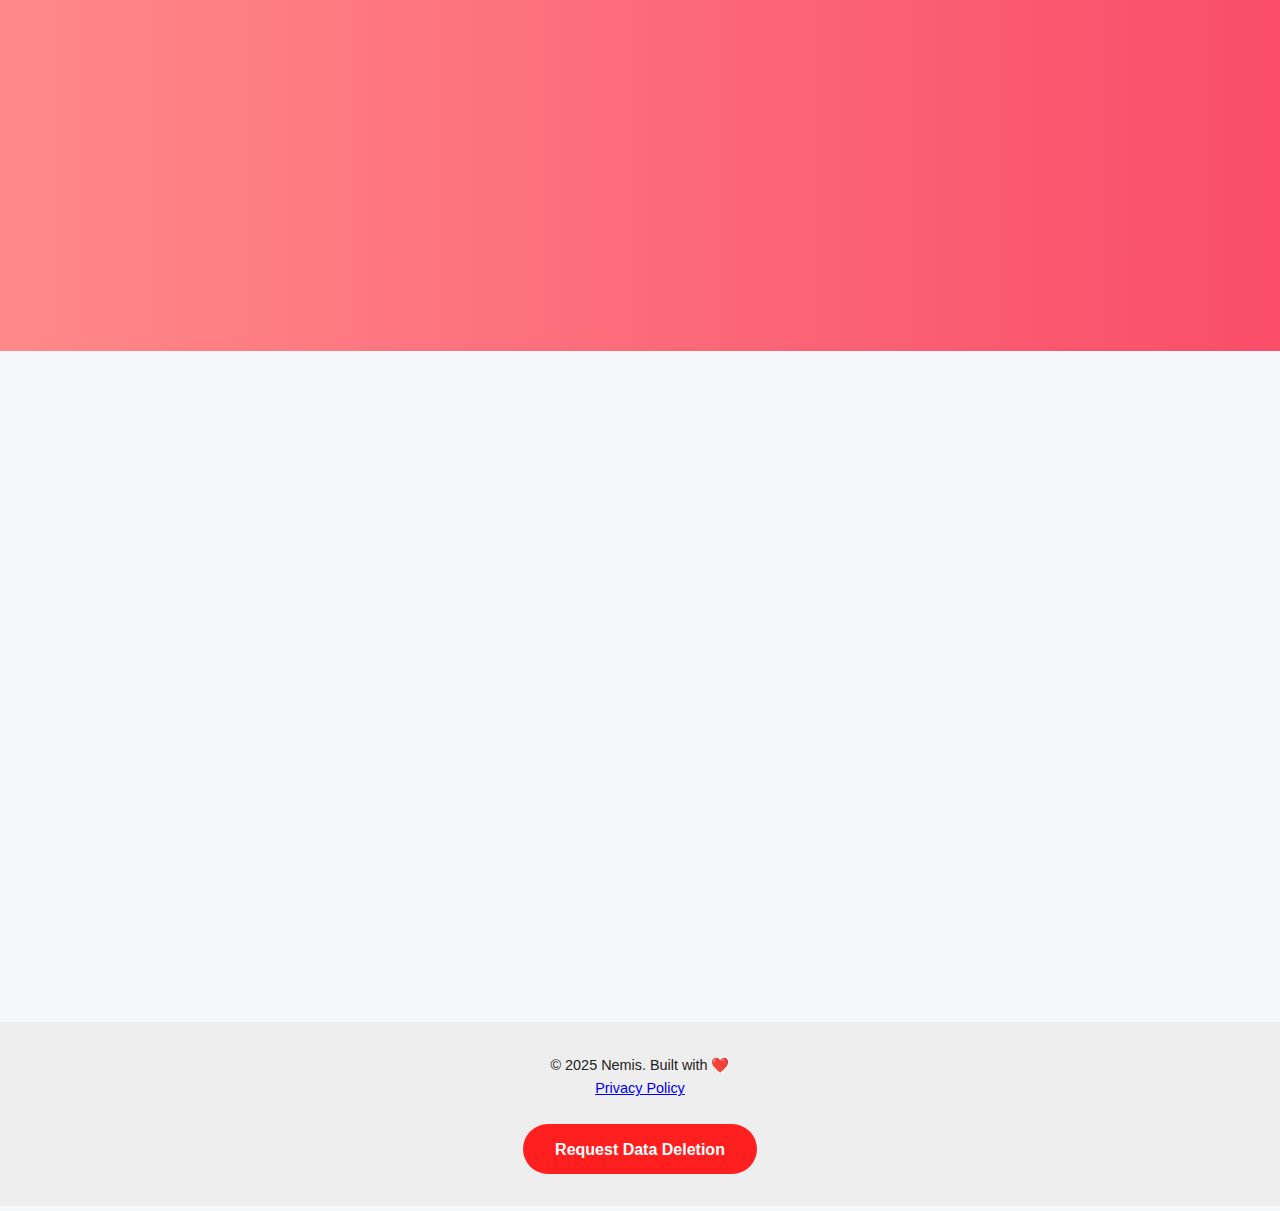
<file: index.html>
<!DOCTYPE html>
<html lang="en">
<head>
  <meta charset="UTF-8" />
  <meta name="viewport" content="width=device-width, initial-scale=1.0" />
  <title>Nemis – Portfolio</title>
  <link rel="stylesheet" href="style.css" />
</head>
<body>
  <header>
    <div class="container">
      <h1 class="fade-in">Hi, I'm <span>Nemis</span></h1>
      <p class="fade-in delay-1">I love doing and building stuff.</p>
      <a href="#contact" class="btn fade-in delay-2">Contact Me</a>
    </div>
  </header>

  <main>
    <section id="about" class="container fade-in delay-3">
      <h2>About Me</h2>
      <p>
        Developer of the Android application DoctorJournal (Docurnal).
        <p>You can drop your query to my email and I will get back to you as soon as possible.
      </p>
    </section>
    <section id="contact" class="container fade-in delay-4">
      <h2>Contact</h2>
      <form id="contact-form">
        <input type="text" name="name" placeholder="Your Name" required />
        <input type="email" name="email" placeholder="Your Email" required />
        <textarea name="message" rows="5" placeholder="Your Message" required></textarea>
        <button type="submit" class="btn">Send</button>
      </form>
      <p class="note">* This form opens your email app to send the message.</p>
    </section>
  </main>

  <footer>
    <p>&copy; 2025 Nemis. Built with ❤️</p>
    <p><a href="privacy.html">Privacy Policy</a></p>
    <a href="delete-data.html" class="btn">Request Data Deletion</a>
  </footer>
  
  <script src="script.js"></script>
</body>
</html>
</file>
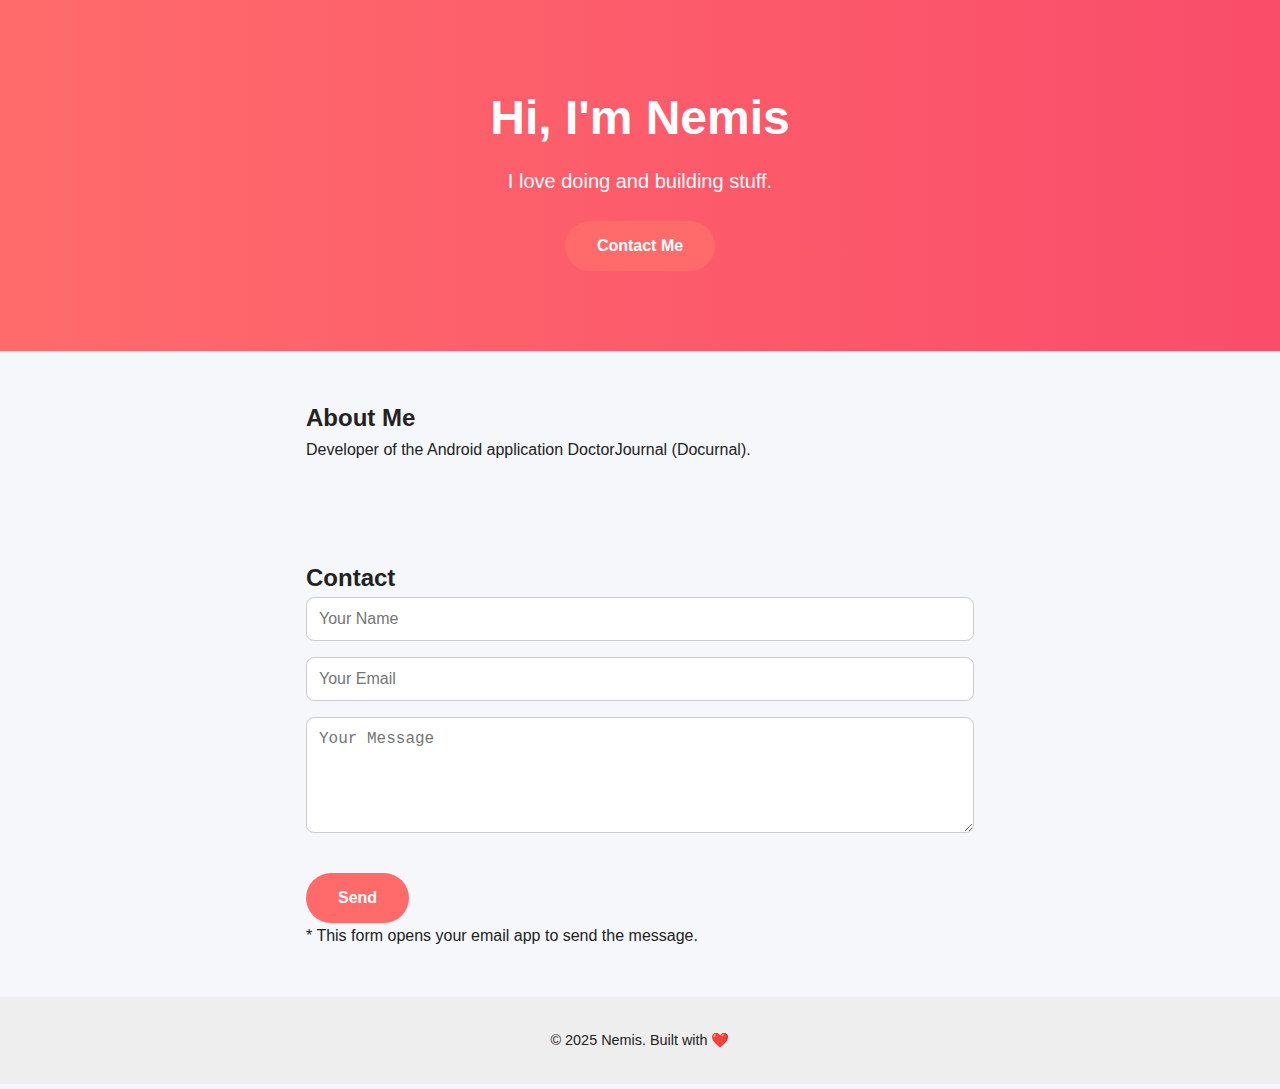
<file: Nemis Portfolio/index.html>
<!DOCTYPE html>
<html lang="en">
<head>
  <meta charset="UTF-8" />
  <meta name="viewport" content="width=device-width, initial-scale=1.0" />
  <title>Nemis – Portfolio</title>
  <link rel="stylesheet" href="style.css" />
</head>
<body>
  <header>
    <div class="container">
      <h1 class="fade-in">Hi, I'm <span>Nemis</span></h1>
      <p class="fade-in delay-1">I love doing and building stuff.</p>
      <a href="#contact" class="btn fade-in delay-2">Contact Me</a>
    </div>
  </header>

  <main>
    <section id="about" class="container">
      <h2>About Me</h2>
      <p>
        Developer of the Android application DoctorJournal (Docurnal).
      </p>
    </section>

    <section id="contact" class="container">
      <h2>Contact</h2>
      <form id="contact-form">
        <input type="text" name="name" placeholder="Your Name" required />
        <input type="email" name="email" placeholder="Your Email" required />
        <textarea name="message" rows="5" placeholder="Your Message" required></textarea>
        <button type="submit" class="btn">Send</button>
      </form>
      <p class="note">* This form opens your email app to send the message.</p>
    </section>
  </main>

  <footer>
    <p>&copy; 2025 Nemis. Built with ❤️</p>
  </footer>

  <script src="script.js"></script>
</body>
</html>
</file>
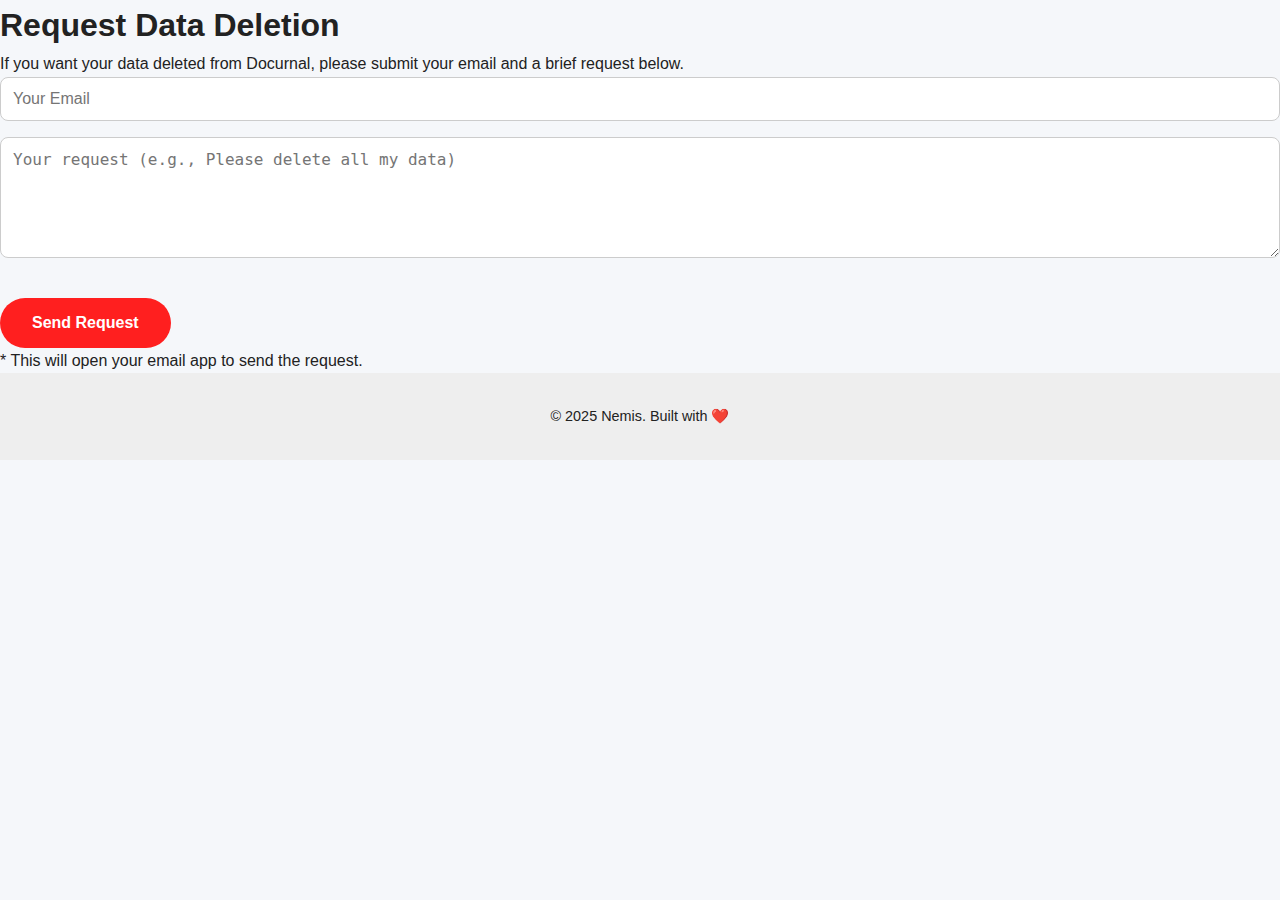
<file: delete-data.html>
<!DOCTYPE html>
<html lang="en">
<head>
  <meta charset="UTF-8" />
  <meta name="viewport" content="width=device-width, initial-scale=1.0"/>
  <title>Delete My Data – Docurnal</title>
  <link rel="stylesheet" href="style.css" />
</head>
<body>
  <main class="container">
    <h1>Request Data Deletion</h1>
    <p>If you want your data deleted from Docurnal, please submit your email and a brief request below.</p>
    <form id="delete-data-form">
      <input type="email" name="email" placeholder="Your Email" required />
      <textarea name="query" rows="5" placeholder="Your request (e.g., Please delete all my data)" required></textarea>
      <button type="submit" class="btn">Send Request</button>
    </form>
    <p class="note">* This will open your email app to send the request.</p>
  </main>
  <footer>
    <p>&copy; 2025 Nemis. Built with ❤️</p>
  </footer>
  <script>
    document.getElementById("delete-data-form").addEventListener("submit", function (e) {
      e.preventDefault();
      const email = this.email.value.trim();
      const query = this.query.value.trim();

      const mailto = `mailto:nmcnemis@gmail.com` +
        `?subject=Data Deletion Request` +
        `&body=Email: ${encodeURIComponent(email)}%0A%0A${encodeURIComponent(query)}`;

      window.location.href = mailto;
    });
  </script>
</body>
</html>
</file>
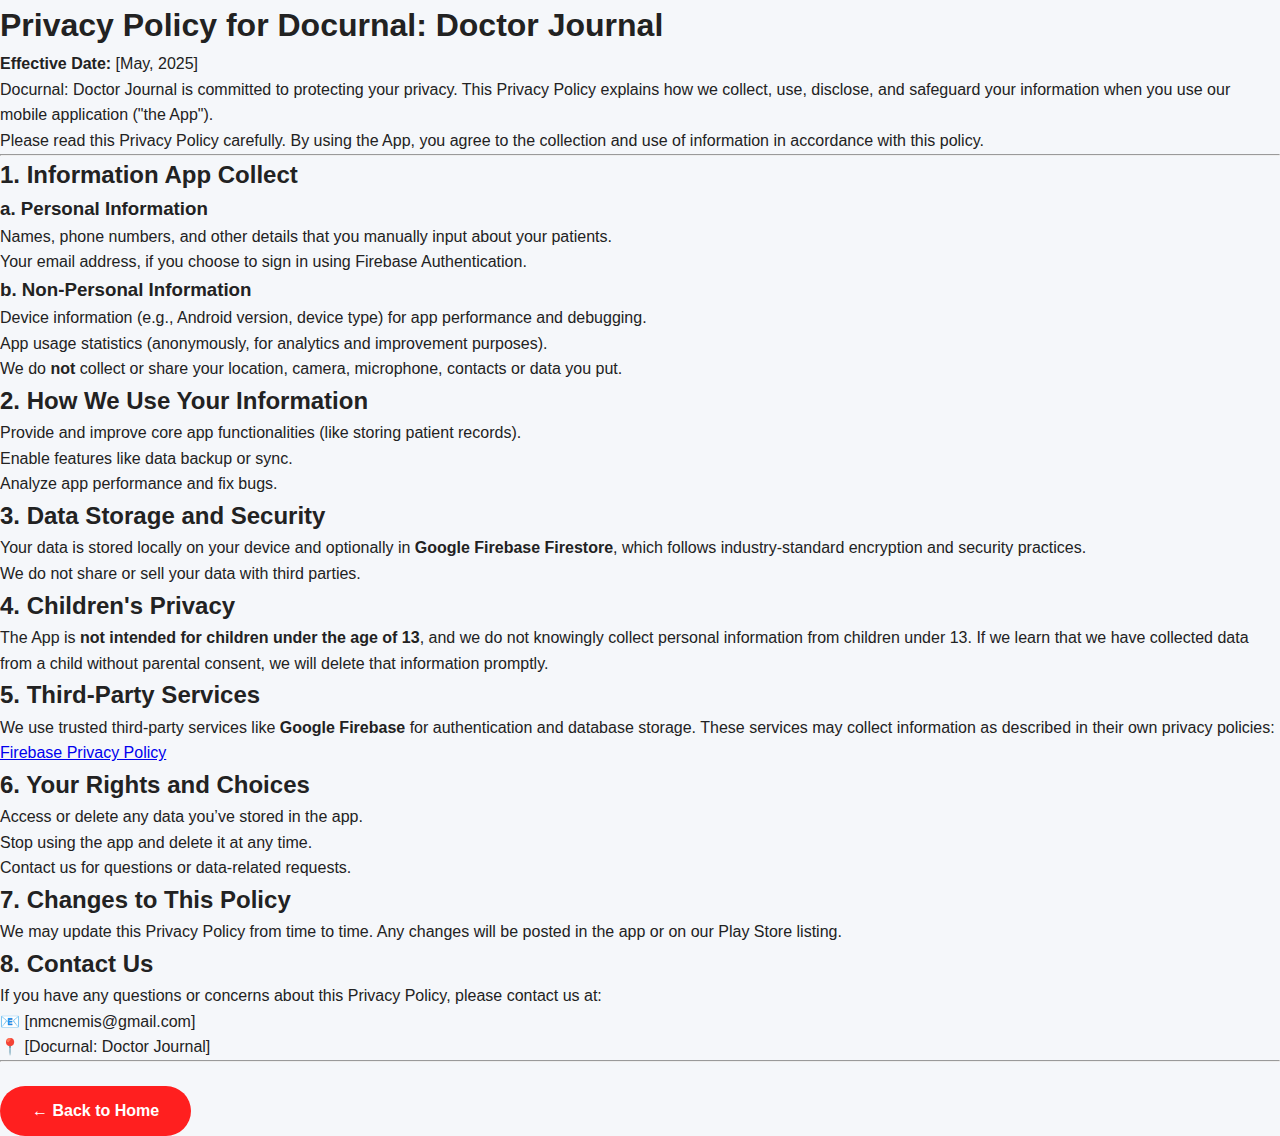
<file: privacy.html>
<!DOCTYPE html>
<html lang="en">
<head>
  <meta charset="UTF-8" />
  <meta name="viewport" content="width=device-width, initial-scale=1.0"/>
  <title>Privacy Policy – Docurnal</title>
  <link rel="stylesheet" href="style.css" />
</head>
<body>
  <main class="container">
    <h1>Privacy Policy for Docurnal: Doctor Journal</h1>
    <p><strong>Effective Date:</strong> [May, 2025]</p>
    <p>Docurnal: Doctor Journal is committed to protecting your privacy. This Privacy Policy explains how we collect, use, disclose, and safeguard your information when you use our mobile application ("the App").</p>
    <p>Please read this Privacy Policy carefully. By using the App, you agree to the collection and use of information in accordance with this policy.</p>

    <hr />

    <h2>1. Information App Collect</h2>
    <h3>a. <strong>Personal Information</strong></h3>
    <ul>
      <li>Names, phone numbers, and other details that you manually input about your patients.</li>
      <li>Your email address, if you choose to sign in using Firebase Authentication.</li>
    </ul>
    <h3>b. <strong>Non-Personal Information</strong></h3>
    <ul>
      <li>Device information (e.g., Android version, device type) for app performance and debugging.</li>
      <li>App usage statistics (anonymously, for analytics and improvement purposes).</li>
    </ul>
    <blockquote>We do <strong>not</strong> collect or share your location, camera, microphone, contacts or data you put.</blockquote>

    <h2>2. How We Use Your Information</h2>
    <ul>
      <li>Provide and improve core app functionalities (like storing patient records).</li>
      <li>Enable features like data backup or sync.</li>
      <li>Analyze app performance and fix bugs.</li>
    </ul>

    <h2>3. Data Storage and Security</h2>
    <ul>
      <li>Your data is stored locally on your device and optionally in <strong>Google Firebase Firestore</strong>, which follows industry-standard encryption and security practices.</li>
      <li>We do not share or sell your data with third parties.</li>
    </ul>

    <h2>4. Children's Privacy</h2>
    <p>The App is <strong>not intended for children under the age of 13</strong>, and we do not knowingly collect personal information from children under 13. If we learn that we have collected data from a child without parental consent, we will delete that information promptly.</p>

    <h2>5. Third-Party Services</h2>
    <p>We use trusted third-party services like <strong>Google Firebase</strong> for authentication and database storage. These services may collect information as described in their own privacy policies:</p>
    <ul>
      <li><a href="https://firebase.google.com/support/privacy" target="_blank">Firebase Privacy Policy</a></li>
    </ul>

    <h2>6. Your Rights and Choices</h2>
    <ul>
      <li>Access or delete any data you’ve stored in the app.</li>
      <li>Stop using the app and delete it at any time.</li>
      <li>Contact us for questions or data-related requests.</li>
    </ul>

    <h2>7. Changes to This Policy</h2>
    <p>We may update this Privacy Policy from time to time. Any changes will be posted in the app or on our Play Store listing.</p>

    <h2>8. Contact Us</h2>
    <p>If you have any questions or concerns about this Privacy Policy, please contact us at:</p>
    <ul>
      <li>📧 [nmcnemis@gmail.com]</li>
      <li>📍 [Docurnal: Doctor Journal]</li>
    </ul>

    <hr />
    <p><a href="index.html" class="btn">← Back to Home</a></p>
  </main>
</body>
</html>
</file>
<file: style.css>
:root {
  --background: #f5f7fa;
  --text: #222;
  --accent: #ff1f1f;
  --card: #ffffff;
  --highlight: #fff8e1;
}

* {
  margin: 0;
  padding: 0;
  box-sizing: border-box;
}

body {
  font-family: 'Segoe UI', sans-serif;
  background: var(--background);
  color: var(--text);
  line-height: 1.6;
}

header {
  background: linear-gradient(to right, #ff8989, #f94d6a);
  color: white;
  padding: 5rem 1rem;
  text-align: center;
}

header .container {
  max-width: 800px;
  margin: 0 auto;
}

header h1 {
  font-size: 3rem;
  margin-bottom: 0.5rem;
}

header .highlight {
  color: var(--highlight);
}

header p {
  font-size: 1.25rem;
}

.btn {
  display: inline-flex;
  align-items: center;
  justify-content: center;
  height: 50px;
  padding: 0 2rem;
  background: var(--accent);
  color: white;
  font-weight: 600;
  border-radius: 25px;
  text-decoration: none;
  transition: background 0.3s ease, transform 0.2s ease;
  font-size: 1rem;
  margin-top: 1.5rem;
  border: none;
  cursor: pointer;
}

.btn:hover {
  background: #ff4c3b;
  transform: scale(1.05);
}

section.container {
  padding: 3rem 1rem;
  max-width: 700px;
  margin: 0 auto;
}

form {
  display: flex;
  flex-direction: column;
  gap: 1rem;
}

form input,
form textarea {
  padding: 0.75rem;
  border: 1px solid #ccc;
  border-radius: 8px;
  font-size: 1rem;
  transition: border-color 0.3s ease, box-shadow 0.3s ease;
}

form input:focus,
form textarea:focus {
  border-color: var(--accent);
  box-shadow: 0 0 10px rgba(255, 31, 31, 0.5);
}

form button {
  align-self: flex-start;
}

footer {
  text-align: center;
  padding: 2rem;
  background: #eee;
  font-size: 0.9rem;
}

/* Animation for fade-in */
.fade-in {
  opacity: 0;
  animation: fadeIn 1s forwards;
}

.fade-in.delay-1 {
  animation-delay: 0.5s;
}

.fade-in.delay-2 {
  animation-delay: 1s;
}

.fade-in.delay-3 {
  animation-delay: 1.5s;
}

.fade-in.delay-4 {
  animation-delay: 2s;
}

@keyframes fadeIn {
  to {
    opacity: 1;
  }
}
</file>
<file: Nemis Portfolio/style.css>
:root {
  --background: #f5f7fa;
  --text: #222;
  --accent: #ff6b6b;
  --card: #ffffff;
}

* {
  margin: 0;
  padding: 0;
  box-sizing: border-box;
}

body {
  font-family: 'Segoe UI', sans-serif;
  background: var(--background);
  color: var(--text);
  line-height: 1.6;
}

header {
  background: linear-gradient(to right, #ff6b6b, #f94d6a);
  color: white;
  padding: 5rem 1rem;
  text-align: center;
}

header .container {
  max-width: 800px;
  margin: 0 auto;
}

header h1 {
  font-size: 3rem;
  margin-bottom: 0.5rem;
}

header .highlight {
  color: #fff8e1;
}

header p {
  font-size: 1.25rem;
}

.btn {
  display: inline-flex;
  align-items: center;
  justify-content: center;
  height: 50px;
  padding: 0 2rem;
  background: var(--accent);
  color: white;
  font-weight: 600;
  border-radius: 25px;
  text-decoration: none;
  transition: background 0.3s ease;
  font-size: 1rem;
  margin-top: 1.5rem;
  border: none;
  cursor: pointer;
}

.btn:hover {
  background: #ff4c3b;
  transform: scale(1.05);
}

section.container {
  padding: 3rem 1rem;
  max-width: 700px;
  margin: 0 auto;
}

form {
  display: flex;
  flex-direction: column;
  gap: 1rem;
}

form input,
form textarea {
  padding: 0.75rem;
  border: 1px solid #ccc;
  border-radius: 8px;
  font-size: 1rem;
}

form button {
  align-self: flex-start;
}

footer {
  text-align: center;
  padding: 2rem;
  background: #eee;
  font-size: 0.9rem;
}
</file>
